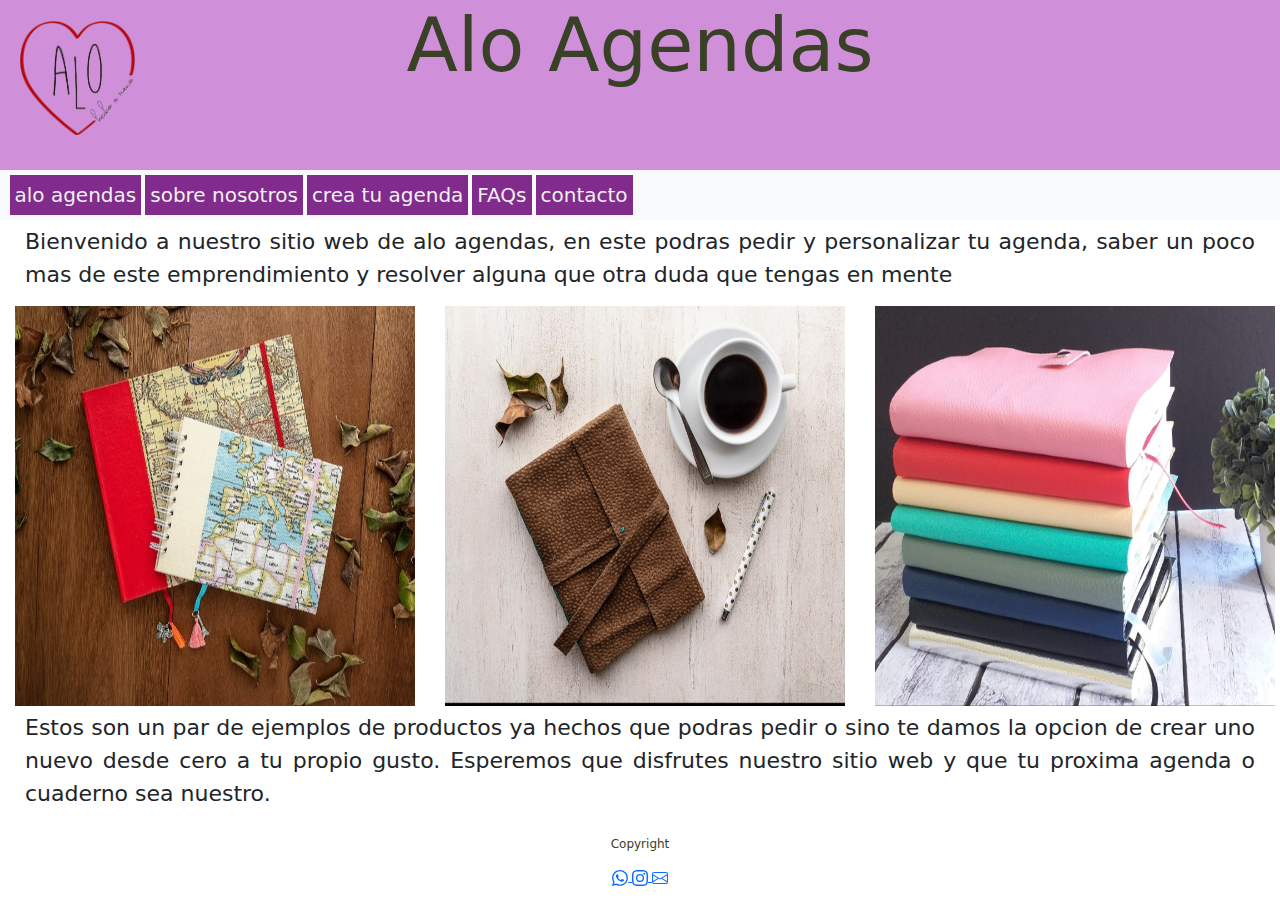
<file: index.html>
<!DOCTYPE html>
<html lang="en">
<head>
    <meta charset="UTF-8">
    <meta name="viewport" content="width=device-width, initial-scale=1.0">
    <link href="https://cdn.jsdelivr.net/npm/bootstrap@5.3.3/dist/css/bootstrap.min.css" rel="stylesheet" integrity="sha384-QWTKZyjpPEjISv5WaRU9OFeRpok6YctnYmDr5pNlyT2bRjXh0JMhjY6hW+ALEwIH" crossorigin="anonymous">
    <link rel="stylesheet" href="./css/style.css">
    <link rel="shortcut icon" href="./assets/favicon-16x16.png">
    <title>Alo Agendas</title>
    <meta name="description" content="Bienvenido a nuestro sitio web de alo agendas, en este podras pedir y personalizar tu agenda, saber un poco mas de este emprendimiento">
    <meta name="keywords" content="Agendas, Personalizacion, Creacion, Cuaderno, Bitacora, Anotador, Emprendimiento">
</head>
<body>
    <header>
        <nav>
            <a href="index.html"><img src="./assets/logo-removebg-preview (1).png" alt="logo de aloagendas"></a>
        </nav>
        <h1>Alo Agendas</h1>
        </nav>
        <nav class="navbar navbar-expand-lg bg-body-tertiary">
            <div class="container-fluid">
                <button class="navbar-toggler" type="button" data-bs-toggle="collapse" data-bs-target="#navbarNavAltMarkup" aria-controls="navbarNavAltMarkup" aria-expanded="false" aria-label="Toggle navigation">
                    <span class="navbar-toggler-icon"></span>
                </button>
                <div class="collapse navbar-collapse" id="navbarNavAltMarkup">
                    <div class="navbar-nav">
                        <a class="nav-link" href="index.html">alo agendas</a>
                        <a class="nav-link" href="./pages/sobre_nosotros.html">sobre nosotros</a>
                        <a class="nav-link" href="./pages/crea_tu_agenda.html">crea tu agenda</a>
                        <a class="nav-link" href="./pages/faqs.html">FAQs</a>
                        <a class="nav-link" href="./pages/contacto.html">contacto</a>
                    </div>
                </div>
            </div>
        </nav>
    </header>
    <main>
        <article>
            <p>Bienvenido a nuestro sitio web de alo agendas, en este podras pedir y personalizar tu agenda, saber un poco mas de este emprendimiento y resolver alguna que otra duda que tengas en mente
            </p>
        </article>
        <div class="imagenes-agenda">
            <img class="imagenes-index" src="./assets/agendas1.jpeg" alt="agenda de mapa">
            <img class="imagenes-index" src="./assets/agendas2.jpeg" alt="agenda marron con cafe">
            <img class="imagenes-index" src="./assets/agendas3.jpeg" alt="ocho agendas de diferentes colores ">
        </div>
        <article>
            <p>Estos son un par de ejemplos de productos ya hechos que podras pedir o sino te damos la opcion de crear uno nuevo desde cero a tu propio gusto. Esperemos que disfrutes nuestro sitio web y que tu proxima agenda o cuaderno sea nuestro.
            </p>
        </article>
    </main>
    <footer>
        <p class="texto-copyright">Copyright</p>
        <nav>
            <a href="https://api.whatsapp.com/message/2FGDRIAV54RUB1?autoload=1&app_absent=0" target="_blank">
                <svg xmlns="http://www.w3.org/2000/svg" width="16" height="16" fill="currentColor" class="bi bi-whatsapp" viewBox="0 0 16 16">
                    <path d="M13.601 2.326A7.85 7.85 0 0 0 7.994 0C3.627 0 .068 3.558.064 7.926c0 1.399.366 2.76 1.057 3.965L0 16l4.204-1.102a7.9 7.9 0 0 0 3.79.965h.004c4.368 0 7.926-3.558 7.93-7.93A7.9 7.9 0 0 0 13.6 2.326zM7.994 14.521a6.6 6.6 0 0 1-3.356-.92l-.24-.144-2.494.654.666-2.433-.156-.251a6.56 6.56 0 0 1-1.007-3.505c0-3.626 2.957-6.584 6.591-6.584a6.56 6.56 0 0 1 4.66 1.931 6.56 6.56 0 0 1 1.928 4.66c-.004 3.639-2.961 6.592-6.592 6.592m3.615-4.934c-.197-.099-1.17-.578-1.353-.646-.182-.065-.315-.099-.445.099-.133.197-.513.646-.627.775-.114.133-.232.148-.43.05-.197-.1-.836-.308-1.592-.985-.59-.525-.985-1.175-1.103-1.372-.114-.198-.011-.304.088-.403.087-.088.197-.232.296-.346.1-.114.133-.198.198-.33.065-.134.034-.248-.015-.347-.05-.099-.445-1.076-.612-1.47-.16-.389-.323-.335-.445-.34-.114-.007-.247-.007-.38-.007a.73.73 0 0 0-.529.247c-.182.198-.691.677-.691 1.654s.71 1.916.81 2.049c.098.133 1.394 2.132 3.383 2.992.47.205.84.326 1.129.418.475.152.904.129 1.246.08.38-.058 1.171-.48 1.338-.943.164-.464.164-.86.114-.943-.049-.084-.182-.133-.38-.232"/>
                </svg>
            </a>
            <a href="https://www.instagram.com/aloagendas/" target="_blank">
                <svg xmlns="http://www.w3.org/2000/svg" width="16" height="16" fill="currentColor" class="bi bi-instagram" viewBox="0 0 16 16">
                    <path d="M8 0C5.829 0 5.556.01 4.703.048 3.85.088 3.269.222 2.76.42a3.9 3.9 0 0 0-1.417.923A3.9 3.9 0 0 0 .42 2.76C.222 3.268.087 3.85.048 4.7.01 5.555 0 5.827 0 8.001c0 2.172.01 2.444.048 3.297.04.852.174 1.433.372 1.942.205.526.478.972.923 1.417.444.445.89.719 1.416.923.51.198 1.09.333 1.942.372C5.555 15.99 5.827 16 8 16s2.444-.01 3.298-.048c.851-.04 1.434-.174 1.943-.372a3.9 3.9 0 0 0 1.416-.923c.445-.445.718-.891.923-1.417.197-.509.332-1.09.372-1.942C15.99 10.445 16 10.173 16 8s-.01-2.445-.048-3.299c-.04-.851-.175-1.433-.372-1.941a3.9 3.9 0 0 0-.923-1.417A3.9 3.9 0 0 0 13.24.42c-.51-.198-1.092-.333-1.943-.372C10.443.01 10.172 0 7.998 0zm-.717 1.442h.718c2.136 0 2.389.007 3.232.046.78.035 1.204.166 1.486.275.373.145.64.319.92.599s.453.546.598.92c.11.281.24.705.275 1.485.039.843.047 1.096.047 3.231s-.008 2.389-.047 3.232c-.035.78-.166 1.203-.275 1.485a2.5 2.5 0 0 1-.599.919c-.28.28-.546.453-.92.598-.28.11-.704.24-1.485.276-.843.038-1.096.047-3.232.047s-2.39-.009-3.233-.047c-.78-.036-1.203-.166-1.485-.276a2.5 2.5 0 0 1-.92-.598 2.5 2.5 0 0 1-.6-.92c-.109-.281-.24-.705-.275-1.485-.038-.843-.046-1.096-.046-3.233s.008-2.388.046-3.231c.036-.78.166-1.204.276-1.486.145-.373.319-.64.599-.92s.546-.453.92-.598c.282-.11.705-.24 1.485-.276.738-.034 1.024-.044 2.515-.045zm4.988 1.328a.96.96 0 1 0 0 1.92.96.96 0 0 0 0-1.92m-4.27 1.122a4.109 4.109 0 1 0 0 8.217 4.109 4.109 0 0 0 0-8.217m0 1.441a2.667 2.667 0 1 1 0 5.334 2.667 2.667 0 0 1 0-5.334"/>
                </svg>
            </a>
            <a href="https://mail.google.com/" target="_blank">
                <svg xmlns="http://www.w3.org/2000/svg" width="16" height="16" fill="currentColor" class="bi bi-envelope" viewBox="0 0 16 16">
                <path d="M0 4a2 2 0 0 1 2-2h12a2 2 0 0 1 2 2v8a2 2 0 0 1-2 2H2a2 2 0 0 1-2-2zm2-1a1 1 0 0 0-1 1v.217l7 4.2 7-4.2V4a1 1 0 0 0-1-1zm13 2.383-4.708 2.825L15 11.105zm-.034 6.876-5.64-3.471L8 9.583l-1.326-.795-5.64 3.47A1 1 0 0 0 2 13h12a1 1 0 0 0 .966-.741M1 11.105l4.708-2.897L1 5.383z"/>
                </svg>
            </a>
        </nav>
    </footer>
    <script src="https://cdn.jsdelivr.net/npm/bootstrap@5.3.3/dist/js/bootstrap.bundle.min.js" integrity="sha384-YvpcrYf0tY3lHB60NNkmXc5s9fDVZLESaAA55NDzOxhy9GkcIdslK1eN7N6jIeHz" crossorigin="anonymous"></script>
</body>
</html>
</file>
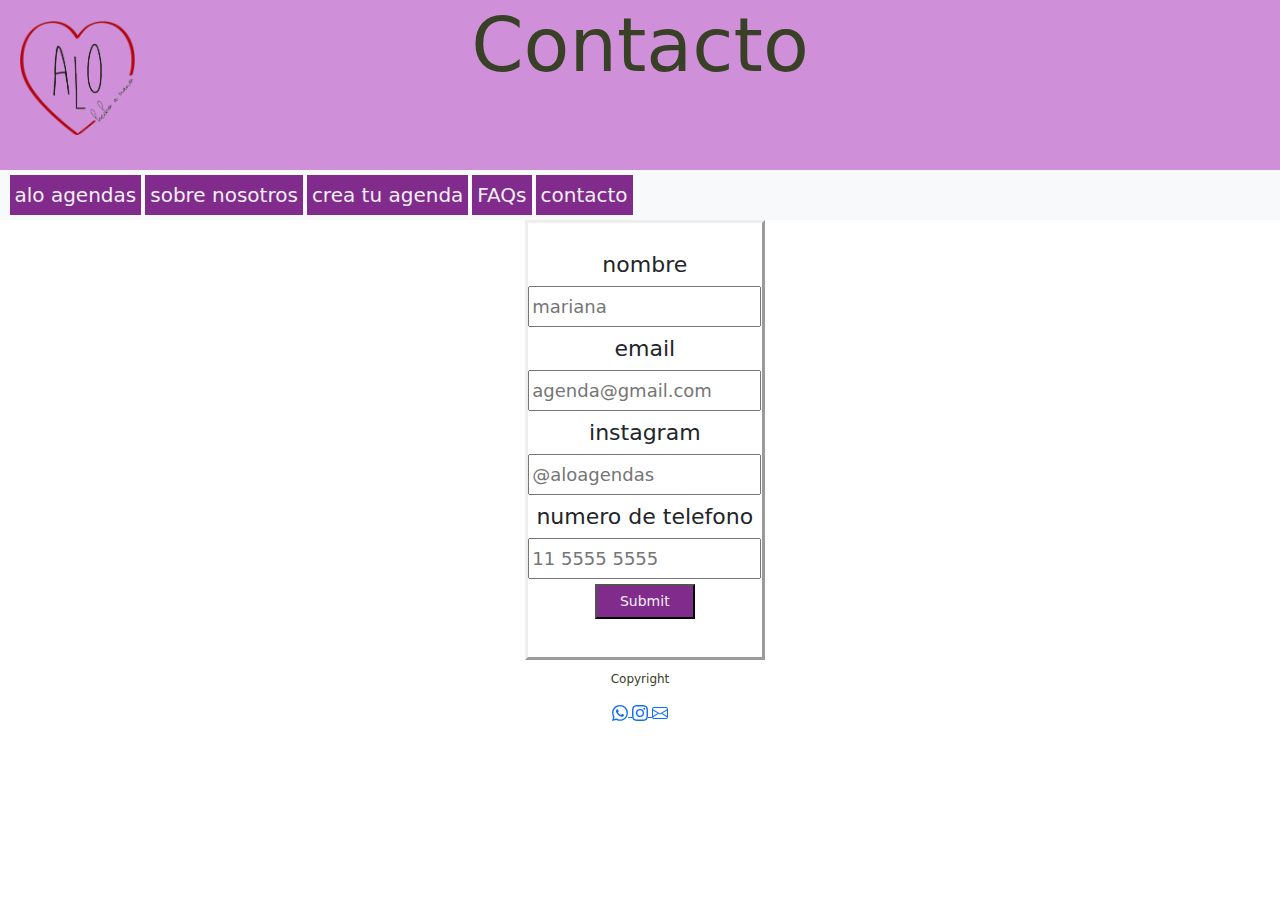
<file: pages/contacto.html>
<!DOCTYPE html>
<html lang="en">
<head>
    <meta charset="UTF-8">
    <meta name="viewport" content="width=device-width, initial-scale=1.0">
    <link href="https://cdn.jsdelivr.net/npm/bootstrap@5.3.3/dist/css/bootstrap.min.css" rel="stylesheet" integrity="sha384-QWTKZyjpPEjISv5WaRU9OFeRpok6YctnYmDr5pNlyT2bRjXh0JMhjY6hW+ALEwIH" crossorigin="anonymous">
    <link rel="stylesheet" href="../css/style.css">
    <link rel="shortcut icon" href="../assets/favicon-16x16.png">
    <title>contacto</title>
</head>
<body>
    <header>
        <nav>
            <a href="../index.html"><img src="../assets/logo-removebg-preview (1).png" alt="logo de aloagendas"></a>
        </nav>
        <h1>Contacto</h1>
        <!-- <nav>
            <a href="../index.html"><img src="../assets/logo.jpeg" alt="logo de aloagendas"></a>
            <div>
                <ul>
                    <li class="botonvioleta"><a href="sobre_nosotros.html">sobre nosotros</a></li>
                    <li class="botonvioleta"><a href="crea_tu_agenda.html">crea tu agenda</a></li>
                    <li class="botonvioleta"><a href="faqs.html">FAQs</a></li>
                    <li class="botonvioleta"><a href="contacto.html">contacto</a></li>
                </ul>
            </div>
        </nav> -->  
        <nav class="navbar navbar-expand-lg bg-body-tertiary">
            <div class="container-fluid">
                <button class="navbar-toggler" type="button" data-bs-toggle="collapse" data-bs-target="#navbarNavAltMarkup" aria-controls="navbarNavAltMarkup" aria-expanded="false" aria-label="Toggle navigation">
                    <span class="navbar-toggler-icon"></span>
                </button>
                <div class="collapse navbar-collapse" id="navbarNavAltMarkup">
                    <div class="navbar-nav">
                        <a class="nav-link" href="../index.html">alo agendas</a>
                        <a class="nav-link" href="sobre_nosotros.html">sobre nosotros</a>
                        <a class="nav-link" href="crea_tu_agenda.html">crea tu agenda</a>
                        <a class="nav-link" href="faqs.html">FAQs</a>
                        <a class="nav-link" href="contacto.html">contacto</a>
                    </div>
                </div>
            </div>
        </nav>
    </header>
    <main>
        <div>
            <form id="contactoform">
                <label for="nombre">nombre</label>
                <input type="text" name="name" id="nombre" placeholder="mariana">
                <label for="correo">email</label>
                <input type="email" name="email" id="correo" placeholder="agenda@gmail.com">
                <label for="instagram">instagram</label>
                <input type="text" name="ig" id="instagram" placeholder="@aloagendas">
                <label for="celular">numero de telefono</label>
                <input type="tel" name="tel" id="celular" placeholder="11 5555 5555">
                <input type="submit" class="submitbutton">
            </form>
        </div>
    </main>
    <footer>
        <p class="texto-copyright">Copyright</p>
        <nav>
            <!-- logos de las redes sociales linkeados -->
            <a href="https://api.whatsapp.com/message/2FGDRIAV54RUB1?autoload=1&app_absent=0" target="_blank">
                <svg xmlns="http://www.w3.org/2000/svg" width="16" height="16" fill="currentColor" class="bi bi-whatsapp" viewBox="0 0 16 16">
                    <path d="M13.601 2.326A7.85 7.85 0 0 0 7.994 0C3.627 0 .068 3.558.064 7.926c0 1.399.366 2.76 1.057 3.965L0 16l4.204-1.102a7.9 7.9 0 0 0 3.79.965h.004c4.368 0 7.926-3.558 7.93-7.93A7.9 7.9 0 0 0 13.6 2.326zM7.994 14.521a6.6 6.6 0 0 1-3.356-.92l-.24-.144-2.494.654.666-2.433-.156-.251a6.56 6.56 0 0 1-1.007-3.505c0-3.626 2.957-6.584 6.591-6.584a6.56 6.56 0 0 1 4.66 1.931 6.56 6.56 0 0 1 1.928 4.66c-.004 3.639-2.961 6.592-6.592 6.592m3.615-4.934c-.197-.099-1.17-.578-1.353-.646-.182-.065-.315-.099-.445.099-.133.197-.513.646-.627.775-.114.133-.232.148-.43.05-.197-.1-.836-.308-1.592-.985-.59-.525-.985-1.175-1.103-1.372-.114-.198-.011-.304.088-.403.087-.088.197-.232.296-.346.1-.114.133-.198.198-.33.065-.134.034-.248-.015-.347-.05-.099-.445-1.076-.612-1.47-.16-.389-.323-.335-.445-.34-.114-.007-.247-.007-.38-.007a.73.73 0 0 0-.529.247c-.182.198-.691.677-.691 1.654s.71 1.916.81 2.049c.098.133 1.394 2.132 3.383 2.992.47.205.84.326 1.129.418.475.152.904.129 1.246.08.38-.058 1.171-.48 1.338-.943.164-.464.164-.86.114-.943-.049-.084-.182-.133-.38-.232"/>
                </svg>
            </a>
            <a href="https://www.instagram.com/aloagendas/" target="_blank">
                <svg xmlns="http://www.w3.org/2000/svg" width="16" height="16" fill="currentColor" class="bi bi-instagram" viewBox="0 0 16 16">
                    <path d="M8 0C5.829 0 5.556.01 4.703.048 3.85.088 3.269.222 2.76.42a3.9 3.9 0 0 0-1.417.923A3.9 3.9 0 0 0 .42 2.76C.222 3.268.087 3.85.048 4.7.01 5.555 0 5.827 0 8.001c0 2.172.01 2.444.048 3.297.04.852.174 1.433.372 1.942.205.526.478.972.923 1.417.444.445.89.719 1.416.923.51.198 1.09.333 1.942.372C5.555 15.99 5.827 16 8 16s2.444-.01 3.298-.048c.851-.04 1.434-.174 1.943-.372a3.9 3.9 0 0 0 1.416-.923c.445-.445.718-.891.923-1.417.197-.509.332-1.09.372-1.942C15.99 10.445 16 10.173 16 8s-.01-2.445-.048-3.299c-.04-.851-.175-1.433-.372-1.941a3.9 3.9 0 0 0-.923-1.417A3.9 3.9 0 0 0 13.24.42c-.51-.198-1.092-.333-1.943-.372C10.443.01 10.172 0 7.998 0zm-.717 1.442h.718c2.136 0 2.389.007 3.232.046.78.035 1.204.166 1.486.275.373.145.64.319.92.599s.453.546.598.92c.11.281.24.705.275 1.485.039.843.047 1.096.047 3.231s-.008 2.389-.047 3.232c-.035.78-.166 1.203-.275 1.485a2.5 2.5 0 0 1-.599.919c-.28.28-.546.453-.92.598-.28.11-.704.24-1.485.276-.843.038-1.096.047-3.232.047s-2.39-.009-3.233-.047c-.78-.036-1.203-.166-1.485-.276a2.5 2.5 0 0 1-.92-.598 2.5 2.5 0 0 1-.6-.92c-.109-.281-.24-.705-.275-1.485-.038-.843-.046-1.096-.046-3.233s.008-2.388.046-3.231c.036-.78.166-1.204.276-1.486.145-.373.319-.64.599-.92s.546-.453.92-.598c.282-.11.705-.24 1.485-.276.738-.034 1.024-.044 2.515-.045zm4.988 1.328a.96.96 0 1 0 0 1.92.96.96 0 0 0 0-1.92m-4.27 1.122a4.109 4.109 0 1 0 0 8.217 4.109 4.109 0 0 0 0-8.217m0 1.441a2.667 2.667 0 1 1 0 5.334 2.667 2.667 0 0 1 0-5.334"/>
                </svg>
            </a>
            <a href="https://mail.google.com/" target="_blank">
                <svg xmlns="http://www.w3.org/2000/svg" width="16" height="16" fill="currentColor" class="bi bi-envelope" viewBox="0 0 16 16">
                <path d="M0 4a2 2 0 0 1 2-2h12a2 2 0 0 1 2 2v8a2 2 0 0 1-2 2H2a2 2 0 0 1-2-2zm2-1a1 1 0 0 0-1 1v.217l7 4.2 7-4.2V4a1 1 0 0 0-1-1zm13 2.383-4.708 2.825L15 11.105zm-.034 6.876-5.64-3.471L8 9.583l-1.326-.795-5.64 3.47A1 1 0 0 0 2 13h12a1 1 0 0 0 .966-.741M1 11.105l4.708-2.897L1 5.383z"/>
                </svg>
            </a>
        </nav>
    </footer>
    <script src="https://cdn.jsdelivr.net/npm/bootstrap@5.3.3/dist/js/bootstrap.bundle.min.js" integrity="sha384-YvpcrYf0tY3lHB60NNkmXc5s9fDVZLESaAA55NDzOxhy9GkcIdslK1eN7N6jIeHz" crossorigin="anonymous"></script>
</body>
</html>
</file>
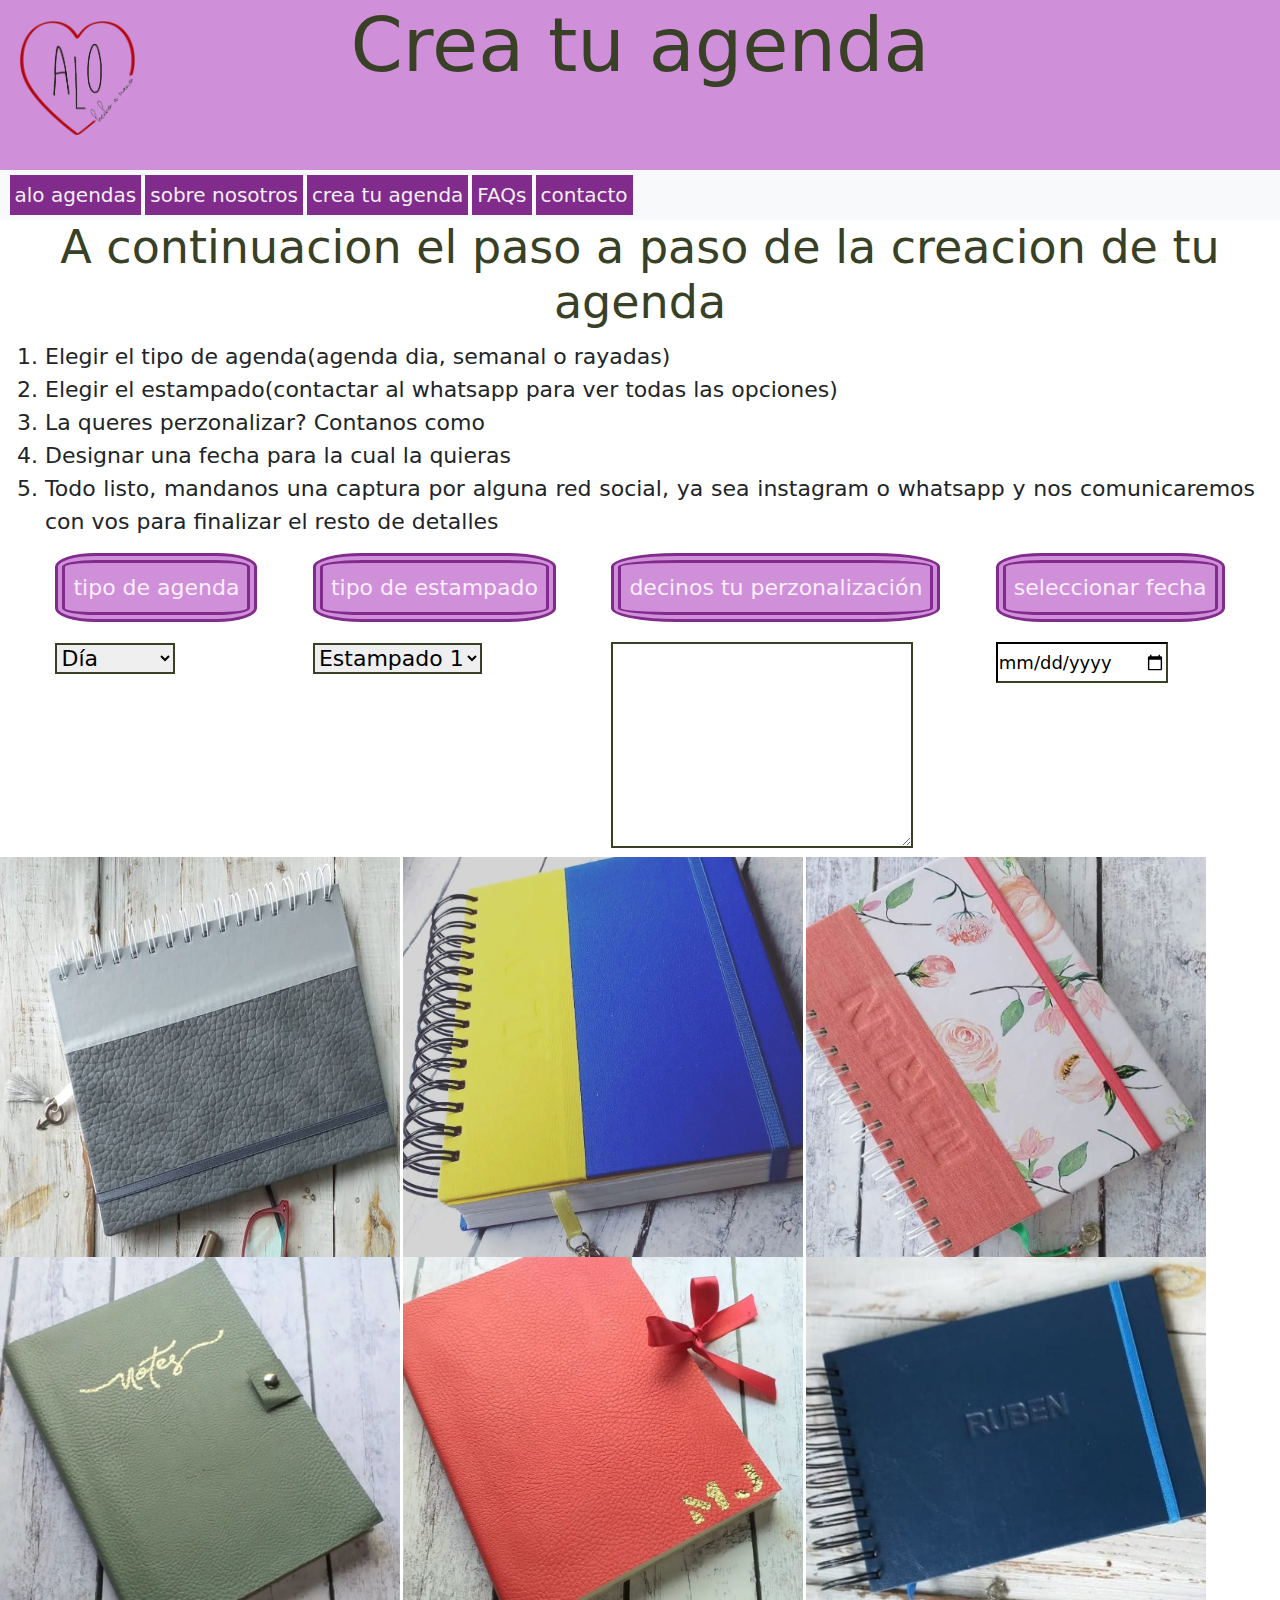
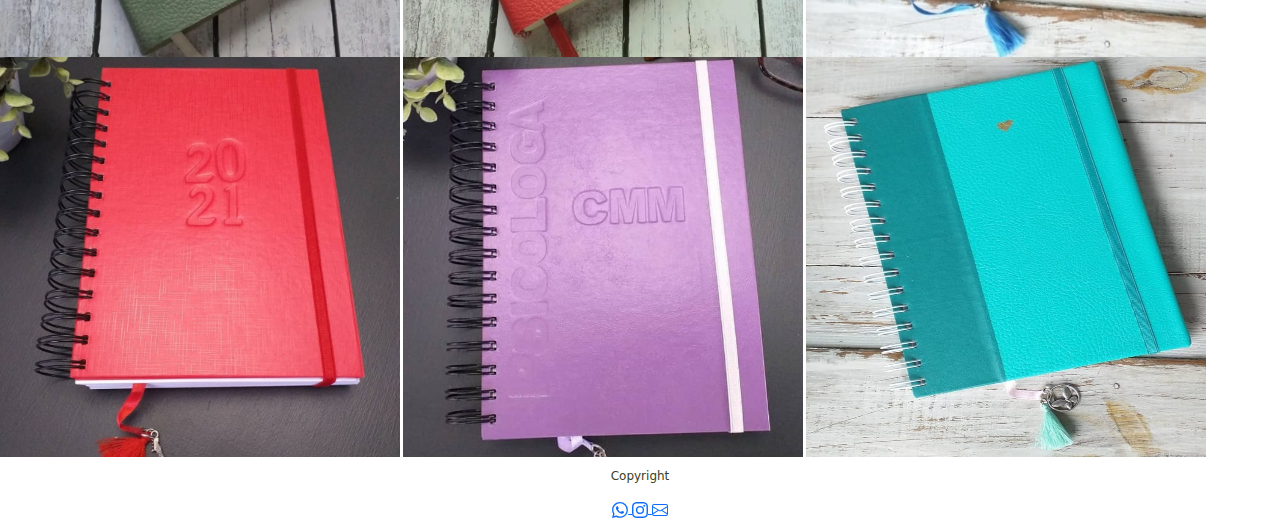
<file: pages/crea_tu_agenda.html>
<!DOCTYPE html>
<html lang="en">
<head>
    <meta charset="UTF-8">
    <meta name="viewport" content="width=device-width, initial-scale=1.0">
    <link href="https://cdn.jsdelivr.net/npm/bootstrap@5.3.3/dist/css/bootstrap.min.css" rel="stylesheet" integrity="sha384-QWTKZyjpPEjISv5WaRU9OFeRpok6YctnYmDr5pNlyT2bRjXh0JMhjY6hW+ALEwIH" crossorigin="anonymous">
    <link rel="stylesheet" href="../css/style.css">
    <link rel="shortcut icon" href="../assets/favicon-16x16.png">
    <title>crea tu agenda</title>
    <meta name="description" content="En esta pagina vas a poder crear y diseñar tu agenda">
    <meta name="keywords" content="Agenda, Cuaderno, Bitacora, Estampado, Personalizacion, Diseño, Colores">
</head>
<body>
    <header>
        <nav>
            <a href="../index.html"><img src="../assets/logo-removebg-preview (1).png" alt="logo de aloagendas"></a>
        </nav>
        <h1>Crea tu agenda</h1>
        <nav class="navbar navbar-expand-lg bg-body-tertiary">
            <div class="container-fluid">
                <button class="navbar-toggler" type="button" data-bs-toggle="collapse" data-bs-target="#navbarNavAltMarkup" aria-controls="navbarNavAltMarkup" aria-expanded="false" aria-label="Toggle navigation">
                    <span class="navbar-toggler-icon"></span>
                </button>
                <div class="collapse navbar-collapse" id="navbarNavAltMarkup">
                    <div class="navbar-nav">
                        <a class="nav-link" href="../index.html">alo agendas</a>
                        <a class="nav-link" href="sobre_nosotros.html">sobre nosotros</a>
                        <a class="nav-link" href="crea_tu_agenda.html">crea tu agenda</a>
                        <a class="nav-link" href="faqs.html">FAQs</a>
                        <a class="nav-link" href="contacto.html">contacto</a>
                    </div>
                </div>
            </div>
        </nav>
    </header>
    <main>
        <h2>A continuacion el paso a paso de la creacion de tu agenda</h2>
        <div>
            <ol>
                <li>Elegir el tipo de agenda(agenda dia, semanal o rayadas)</li>
                <li>Elegir el estampado(contactar al whatsapp para ver todas las opciones)</li>
                <li>La queres perzonalizar? Contanos como</li>
                <li>Designar una fecha para la cual la quieras</li>
                <li>Todo listo, mandanos una captura por alguna red social, ya sea instagram o whatsapp y nos comunicaremos con vos para finalizar el resto de detalles</li>
            </ol>
        </div>
        <div class="flexcta">
            <form action="" class="ctaform">
                <label class="label" for="tipo de agenda" >tipo de agenda</label>
                <select class="abajolabel" name="type of agenda" id="tipo de agenda" >
                    <option value="día">Día</option>
                    <option value="semanal">Semanal</option>
                    <option value="rayada">Rayada</option>
                </select>
            </form>
            <form class="ctaform">
                <label class="label" for="estampado" >tipo de estampado</label>
                <select class="abajolabel" name="type of estampado" id="estampado" >
                    <option value="estampado 1">Estampado 1</option>
                    <option value="estampado 2">Estampado 2</option>
                    <option value="estampado 3">Estampado 3</option>
                    <option value="estampado 4">Estampado 4</option>
                </select>
            </form>
            <form class="ctaform">
                <label class="label" for="personalizacion" >decinos tu perzonalización</label>
                <textarea class="abajolabel" name="personalization id="personalizacion" cols="25" rows="6" ></textarea>
            </form>
            <form class="ctaform">
                <label class="label" for="fecha" >seleccionar fecha</label>
                <input class="abajolabel" type="date" name="date" id="fecha">
            </form>
        </div>
        <div class="carrusel-grid">
            <img class="img-carrusel" src="../assets/estampado1.jpeg" alt="agenda estampado gris">
            <img class="img-carrusel" src="../assets/estampado2.jpeg" alt="agenda estampado amarillo y azul">
            <img class="img-carrusel" src="../assets/estampado4.jpeg" alt="agenda estampado rosa y flores">
            <img class="img-carrusel" src="../assets/estampado5.jpeg" alt="agenda estampado verde y texto en dorado">
            <img class="img-carrusel" src="../assets/estampado6.jpeg" alt="agenda estampado rojo conn detalle en dorado">
            <img class="img-carrusel" src="../assets/estampado7.jpeg" alt="agenda estampado azul oscuro con texro a presion">
            <img class="img-carrusel" src="../assets/estampado8.jpeg" alt="agenda estampado roja con texto a presion">
            <img class="img-carrusel" src="../assets/estampado9.jpeg" alt="agenda estampado violeta con texto a presion">
            <img class="img-carrusel" src="../assets/estampado10.jpeg" alt="agenda estampado turquesa con celeste">
        </div>
    </main>
    <footer>
        <p class="texto-copyright">Copyright</p>
        <nav>
            <a href="https://api.whatsapp.com/message/2FGDRIAV54RUB1?autoload=1&app_absent=0" target="_blank">
                <svg xmlns="http://www.w3.org/2000/svg" width="16" height="16" fill="currentColor" class="bi bi-whatsapp" viewBox="0 0 16 16">
                    <path d="M13.601 2.326A7.85 7.85 0 0 0 7.994 0C3.627 0 .068 3.558.064 7.926c0 1.399.366 2.76 1.057 3.965L0 16l4.204-1.102a7.9 7.9 0 0 0 3.79.965h.004c4.368 0 7.926-3.558 7.93-7.93A7.9 7.9 0 0 0 13.6 2.326zM7.994 14.521a6.6 6.6 0 0 1-3.356-.92l-.24-.144-2.494.654.666-2.433-.156-.251a6.56 6.56 0 0 1-1.007-3.505c0-3.626 2.957-6.584 6.591-6.584a6.56 6.56 0 0 1 4.66 1.931 6.56 6.56 0 0 1 1.928 4.66c-.004 3.639-2.961 6.592-6.592 6.592m3.615-4.934c-.197-.099-1.17-.578-1.353-.646-.182-.065-.315-.099-.445.099-.133.197-.513.646-.627.775-.114.133-.232.148-.43.05-.197-.1-.836-.308-1.592-.985-.59-.525-.985-1.175-1.103-1.372-.114-.198-.011-.304.088-.403.087-.088.197-.232.296-.346.1-.114.133-.198.198-.33.065-.134.034-.248-.015-.347-.05-.099-.445-1.076-.612-1.47-.16-.389-.323-.335-.445-.34-.114-.007-.247-.007-.38-.007a.73.73 0 0 0-.529.247c-.182.198-.691.677-.691 1.654s.71 1.916.81 2.049c.098.133 1.394 2.132 3.383 2.992.47.205.84.326 1.129.418.475.152.904.129 1.246.08.38-.058 1.171-.48 1.338-.943.164-.464.164-.86.114-.943-.049-.084-.182-.133-.38-.232"/>
                </svg>
            </a>
            <a href="https://www.instagram.com/aloagendas/" target="_blank">
                <svg xmlns="http://www.w3.org/2000/svg" width="16" height="16" fill="currentColor" class="bi bi-instagram" viewBox="0 0 16 16">
                    <path d="M8 0C5.829 0 5.556.01 4.703.048 3.85.088 3.269.222 2.76.42a3.9 3.9 0 0 0-1.417.923A3.9 3.9 0 0 0 .42 2.76C.222 3.268.087 3.85.048 4.7.01 5.555 0 5.827 0 8.001c0 2.172.01 2.444.048 3.297.04.852.174 1.433.372 1.942.205.526.478.972.923 1.417.444.445.89.719 1.416.923.51.198 1.09.333 1.942.372C5.555 15.99 5.827 16 8 16s2.444-.01 3.298-.048c.851-.04 1.434-.174 1.943-.372a3.9 3.9 0 0 0 1.416-.923c.445-.445.718-.891.923-1.417.197-.509.332-1.09.372-1.942C15.99 10.445 16 10.173 16 8s-.01-2.445-.048-3.299c-.04-.851-.175-1.433-.372-1.941a3.9 3.9 0 0 0-.923-1.417A3.9 3.9 0 0 0 13.24.42c-.51-.198-1.092-.333-1.943-.372C10.443.01 10.172 0 7.998 0zm-.717 1.442h.718c2.136 0 2.389.007 3.232.046.78.035 1.204.166 1.486.275.373.145.64.319.92.599s.453.546.598.92c.11.281.24.705.275 1.485.039.843.047 1.096.047 3.231s-.008 2.389-.047 3.232c-.035.78-.166 1.203-.275 1.485a2.5 2.5 0 0 1-.599.919c-.28.28-.546.453-.92.598-.28.11-.704.24-1.485.276-.843.038-1.096.047-3.232.047s-2.39-.009-3.233-.047c-.78-.036-1.203-.166-1.485-.276a2.5 2.5 0 0 1-.92-.598 2.5 2.5 0 0 1-.6-.92c-.109-.281-.24-.705-.275-1.485-.038-.843-.046-1.096-.046-3.233s.008-2.388.046-3.231c.036-.78.166-1.204.276-1.486.145-.373.319-.64.599-.92s.546-.453.92-.598c.282-.11.705-.24 1.485-.276.738-.034 1.024-.044 2.515-.045zm4.988 1.328a.96.96 0 1 0 0 1.92.96.96 0 0 0 0-1.92m-4.27 1.122a4.109 4.109 0 1 0 0 8.217 4.109 4.109 0 0 0 0-8.217m0 1.441a2.667 2.667 0 1 1 0 5.334 2.667 2.667 0 0 1 0-5.334"/>
                </svg>
            </a>
            <a href="https://mail.google.com/" target="_blank">
                <svg xmlns="http://www.w3.org/2000/svg" width="16" height="16" fill="currentColor" class="bi bi-envelope" viewBox="0 0 16 16">
                <path d="M0 4a2 2 0 0 1 2-2h12a2 2 0 0 1 2 2v8a2 2 0 0 1-2 2H2a2 2 0 0 1-2-2zm2-1a1 1 0 0 0-1 1v.217l7 4.2 7-4.2V4a1 1 0 0 0-1-1zm13 2.383-4.708 2.825L15 11.105zm-.034 6.876-5.64-3.471L8 9.583l-1.326-.795-5.64 3.47A1 1 0 0 0 2 13h12a1 1 0 0 0 .966-.741M1 11.105l4.708-2.897L1 5.383z"/>
                </svg>
            </a>
        </nav>
    </footer>
    <script src="https://cdn.jsdelivr.net/npm/bootstrap@5.3.3/dist/js/bootstrap.bundle.min.js" integrity="sha384-YvpcrYf0tY3lHB60NNkmXc5s9fDVZLESaAA55NDzOxhy9GkcIdslK1eN7N6jIeHz" crossorigin="anonymous"></script>
</body>
</html>
</file>
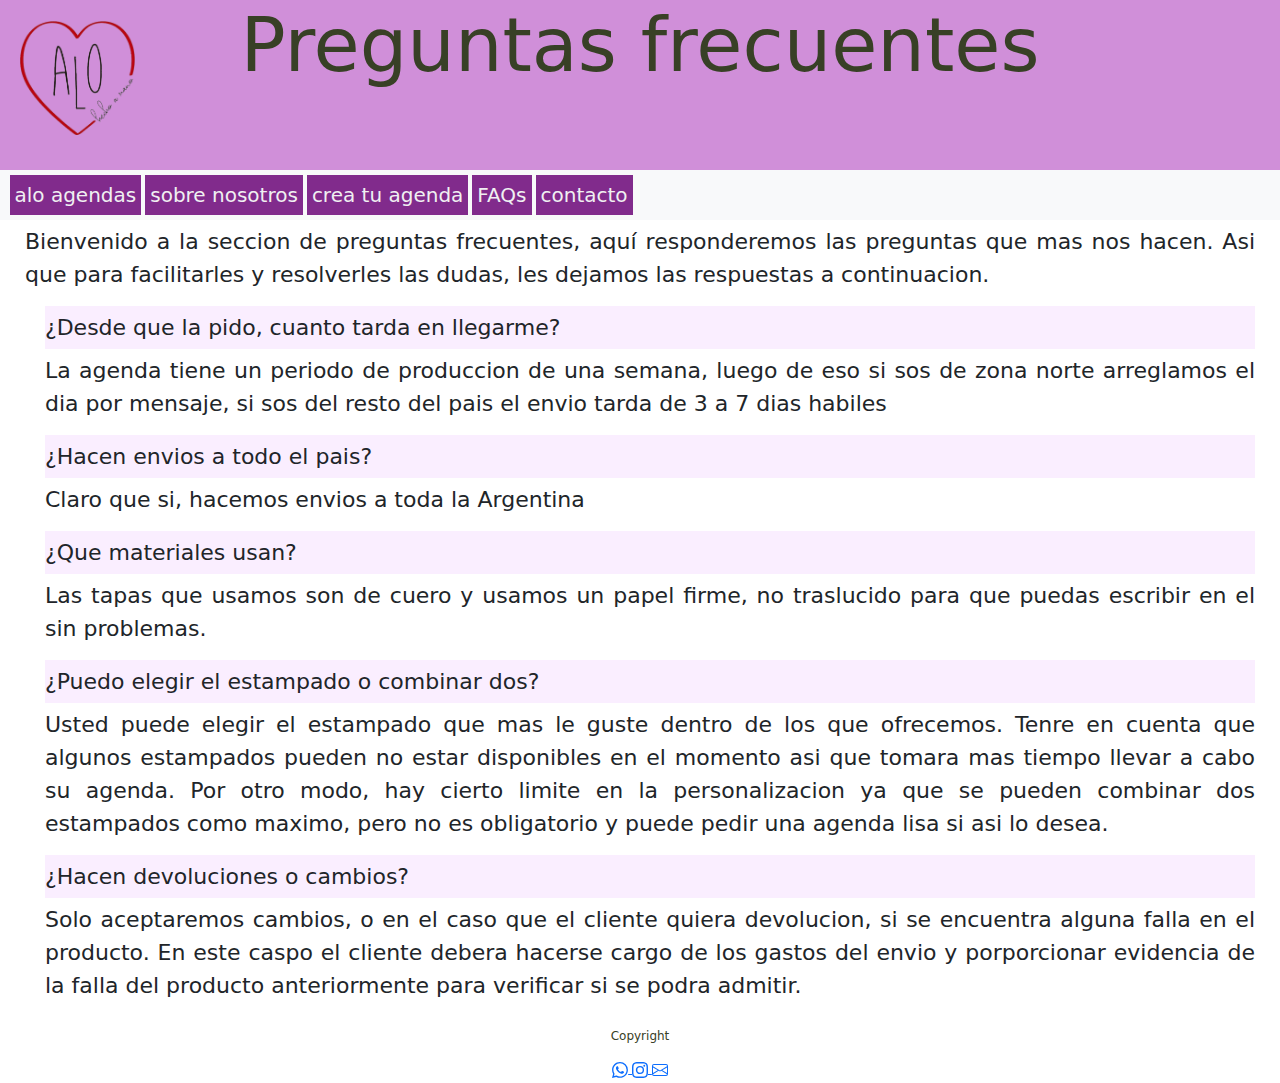
<file: pages/faqs.html>
<!DOCTYPE html>
<html lang="en">
<head>
    <meta charset="UTF-8">
    <meta name="viewport" content="width=device-width, initial-scale=1.0">
    <link href="https://cdn.jsdelivr.net/npm/bootstrap@5.3.3/dist/css/bootstrap.min.css" rel="stylesheet" integrity="sha384-QWTKZyjpPEjISv5WaRU9OFeRpok6YctnYmDr5pNlyT2bRjXh0JMhjY6hW+ALEwIH" crossorigin="anonymous">
    <link rel="stylesheet" href="../css/style.css">
    <link rel="shortcut icon" href="../assets/favicon-16x16.png">
    <title>Preguntas Frecuentes</title>
</head>
<body>
    <header>
        <nav>
            <a href="../index.html"><img src="../assets/logo-removebg-preview (1).png" alt="logo de aloagendas"></a>
        </nav>
        <h1>Preguntas frecuentes</h1>
        <!-- <nav>
            <a href="../index.html"><img src="../assets/logo.jpeg" alt="logo de aloagendas"></a>
            <div>
                <ul>
                    <li class="botonvioleta"><a href="sobre_nosotros.html">sobre nosotros</a></li>
                    <li class="botonvioleta"><a href="crea_tu_agenda.html">crea tu agenda</a></li>
                    <li class="botonvioleta"><a href="faqs.html">FAQs</a></li>
                    <li class="botonvioleta"><a href="contacto.html">contacto</a></li>
                </ul>
            </div>
        </nav> -->  
        <nav class="navbar navbar-expand-lg bg-body-tertiary">
            <div class="container-fluid">
                <button class="navbar-toggler" type="button" data-bs-toggle="collapse" data-bs-target="#navbarNavAltMarkup" aria-controls="navbarNavAltMarkup" aria-expanded="false" aria-label="Toggle navigation">
                    <span class="navbar-toggler-icon"></span>
                </button>
                <div class="collapse navbar-collapse" id="navbarNavAltMarkup">
                    <div class="navbar-nav">
                        <a class="nav-link" href="../index.html">alo agendas</a>
                        <a class="nav-link" href="sobre_nosotros.html">sobre nosotros</a>
                        <a class="nav-link" href="crea_tu_agenda.html">crea tu agenda</a>
                        <a class="nav-link" href="faqs.html">FAQs</a>
                        <a class="nav-link" href="contacto.html">contacto</a>
                    </div>
                </div>
            </div>
        </nav>
    </header>
    <main>
        <article>
            <p>Bienvenido a la seccion de preguntas frecuentes, aquí responderemos las preguntas que mas nos hacen. Asi que para facilitarles y resolverles las dudas, les dejamos las respuestas a continuacion.
            </p>
        </article>
        <div>
            <ul>
                <li>¿Desde que la pido, cuanto tarda en llegarme?</li>
                <p>La agenda tiene un periodo de produccion de una semana, luego de eso si sos de zona norte arreglamos el dia por mensaje, si sos del resto del pais el envio tarda de 3 a 7 dias habiles</p>
                <li>¿Hacen envios a todo el pais?</li>
                <p>Claro que si, hacemos envios a toda la Argentina</p>
                <li>¿Que materiales usan?</li>
                <p>Las tapas que usamos son de cuero y usamos un papel firme, no traslucido para que puedas escribir en el sin problemas.</p>
                <li>¿Puedo elegir el estampado o combinar dos?</li>
                <p>Usted puede elegir el estampado que mas le guste dentro de los que ofrecemos. Tenre en cuenta que algunos estampados pueden no estar disponibles en el momento asi que tomara mas tiempo llevar a cabo su agenda. Por otro modo, hay cierto limite en la personalizacion ya que se pueden combinar dos estampados como maximo, pero no es obligatorio y puede pedir una agenda lisa si asi lo desea.</p>
                <li>¿Hacen devoluciones o cambios?</li>
                <p>Solo aceptaremos cambios, o en el caso que el cliente quiera devolucion, si se encuentra alguna falla en el producto. En este caspo el cliente debera hacerse cargo de los gastos del envio y porporcionar evidencia de la falla del producto anteriormente para verificar si se podra admitir.</p>
            </ul>
        </div>
    </main>
    <footer>
        <p class="texto-copyright">Copyright</p>
        <nav>
            <!-- logos de las redes sociales linkeados -->
            <a href="https://api.whatsapp.com/message/2FGDRIAV54RUB1?autoload=1&app_absent=0" target="_blank">
                <svg xmlns="http://www.w3.org/2000/svg" width="16" height="16" fill="currentColor" class="bi bi-whatsapp" viewBox="0 0 16 16">
                    <path d="M13.601 2.326A7.85 7.85 0 0 0 7.994 0C3.627 0 .068 3.558.064 7.926c0 1.399.366 2.76 1.057 3.965L0 16l4.204-1.102a7.9 7.9 0 0 0 3.79.965h.004c4.368 0 7.926-3.558 7.93-7.93A7.9 7.9 0 0 0 13.6 2.326zM7.994 14.521a6.6 6.6 0 0 1-3.356-.92l-.24-.144-2.494.654.666-2.433-.156-.251a6.56 6.56 0 0 1-1.007-3.505c0-3.626 2.957-6.584 6.591-6.584a6.56 6.56 0 0 1 4.66 1.931 6.56 6.56 0 0 1 1.928 4.66c-.004 3.639-2.961 6.592-6.592 6.592m3.615-4.934c-.197-.099-1.17-.578-1.353-.646-.182-.065-.315-.099-.445.099-.133.197-.513.646-.627.775-.114.133-.232.148-.43.05-.197-.1-.836-.308-1.592-.985-.59-.525-.985-1.175-1.103-1.372-.114-.198-.011-.304.088-.403.087-.088.197-.232.296-.346.1-.114.133-.198.198-.33.065-.134.034-.248-.015-.347-.05-.099-.445-1.076-.612-1.47-.16-.389-.323-.335-.445-.34-.114-.007-.247-.007-.38-.007a.73.73 0 0 0-.529.247c-.182.198-.691.677-.691 1.654s.71 1.916.81 2.049c.098.133 1.394 2.132 3.383 2.992.47.205.84.326 1.129.418.475.152.904.129 1.246.08.38-.058 1.171-.48 1.338-.943.164-.464.164-.86.114-.943-.049-.084-.182-.133-.38-.232"/>
                </svg>
            </a>
            <a href="https://www.instagram.com/aloagendas/" target="_blank">
                <svg xmlns="http://www.w3.org/2000/svg" width="16" height="16" fill="currentColor" class="bi bi-instagram" viewBox="0 0 16 16">
                    <path d="M8 0C5.829 0 5.556.01 4.703.048 3.85.088 3.269.222 2.76.42a3.9 3.9 0 0 0-1.417.923A3.9 3.9 0 0 0 .42 2.76C.222 3.268.087 3.85.048 4.7.01 5.555 0 5.827 0 8.001c0 2.172.01 2.444.048 3.297.04.852.174 1.433.372 1.942.205.526.478.972.923 1.417.444.445.89.719 1.416.923.51.198 1.09.333 1.942.372C5.555 15.99 5.827 16 8 16s2.444-.01 3.298-.048c.851-.04 1.434-.174 1.943-.372a3.9 3.9 0 0 0 1.416-.923c.445-.445.718-.891.923-1.417.197-.509.332-1.09.372-1.942C15.99 10.445 16 10.173 16 8s-.01-2.445-.048-3.299c-.04-.851-.175-1.433-.372-1.941a3.9 3.9 0 0 0-.923-1.417A3.9 3.9 0 0 0 13.24.42c-.51-.198-1.092-.333-1.943-.372C10.443.01 10.172 0 7.998 0zm-.717 1.442h.718c2.136 0 2.389.007 3.232.046.78.035 1.204.166 1.486.275.373.145.64.319.92.599s.453.546.598.92c.11.281.24.705.275 1.485.039.843.047 1.096.047 3.231s-.008 2.389-.047 3.232c-.035.78-.166 1.203-.275 1.485a2.5 2.5 0 0 1-.599.919c-.28.28-.546.453-.92.598-.28.11-.704.24-1.485.276-.843.038-1.096.047-3.232.047s-2.39-.009-3.233-.047c-.78-.036-1.203-.166-1.485-.276a2.5 2.5 0 0 1-.92-.598 2.5 2.5 0 0 1-.6-.92c-.109-.281-.24-.705-.275-1.485-.038-.843-.046-1.096-.046-3.233s.008-2.388.046-3.231c.036-.78.166-1.204.276-1.486.145-.373.319-.64.599-.92s.546-.453.92-.598c.282-.11.705-.24 1.485-.276.738-.034 1.024-.044 2.515-.045zm4.988 1.328a.96.96 0 1 0 0 1.92.96.96 0 0 0 0-1.92m-4.27 1.122a4.109 4.109 0 1 0 0 8.217 4.109 4.109 0 0 0 0-8.217m0 1.441a2.667 2.667 0 1 1 0 5.334 2.667 2.667 0 0 1 0-5.334"/>
                </svg>
            </a>
            <a href="https://mail.google.com/" target="_blank">
                <svg xmlns="http://www.w3.org/2000/svg" width="16" height="16" fill="currentColor" class="bi bi-envelope" viewBox="0 0 16 16">
                <path d="M0 4a2 2 0 0 1 2-2h12a2 2 0 0 1 2 2v8a2 2 0 0 1-2 2H2a2 2 0 0 1-2-2zm2-1a1 1 0 0 0-1 1v.217l7 4.2 7-4.2V4a1 1 0 0 0-1-1zm13 2.383-4.708 2.825L15 11.105zm-.034 6.876-5.64-3.471L8 9.583l-1.326-.795-5.64 3.47A1 1 0 0 0 2 13h12a1 1 0 0 0 .966-.741M1 11.105l4.708-2.897L1 5.383z"/>
                </svg>
            </a>
        </nav>
    </footer>
    <script src="https://cdn.jsdelivr.net/npm/bootstrap@5.3.3/dist/js/bootstrap.bundle.min.js" integrity="sha384-YvpcrYf0tY3lHB60NNkmXc5s9fDVZLESaAA55NDzOxhy9GkcIdslK1eN7N6jIeHz" crossorigin="anonymous"></script>
</body>
</html>
</file>
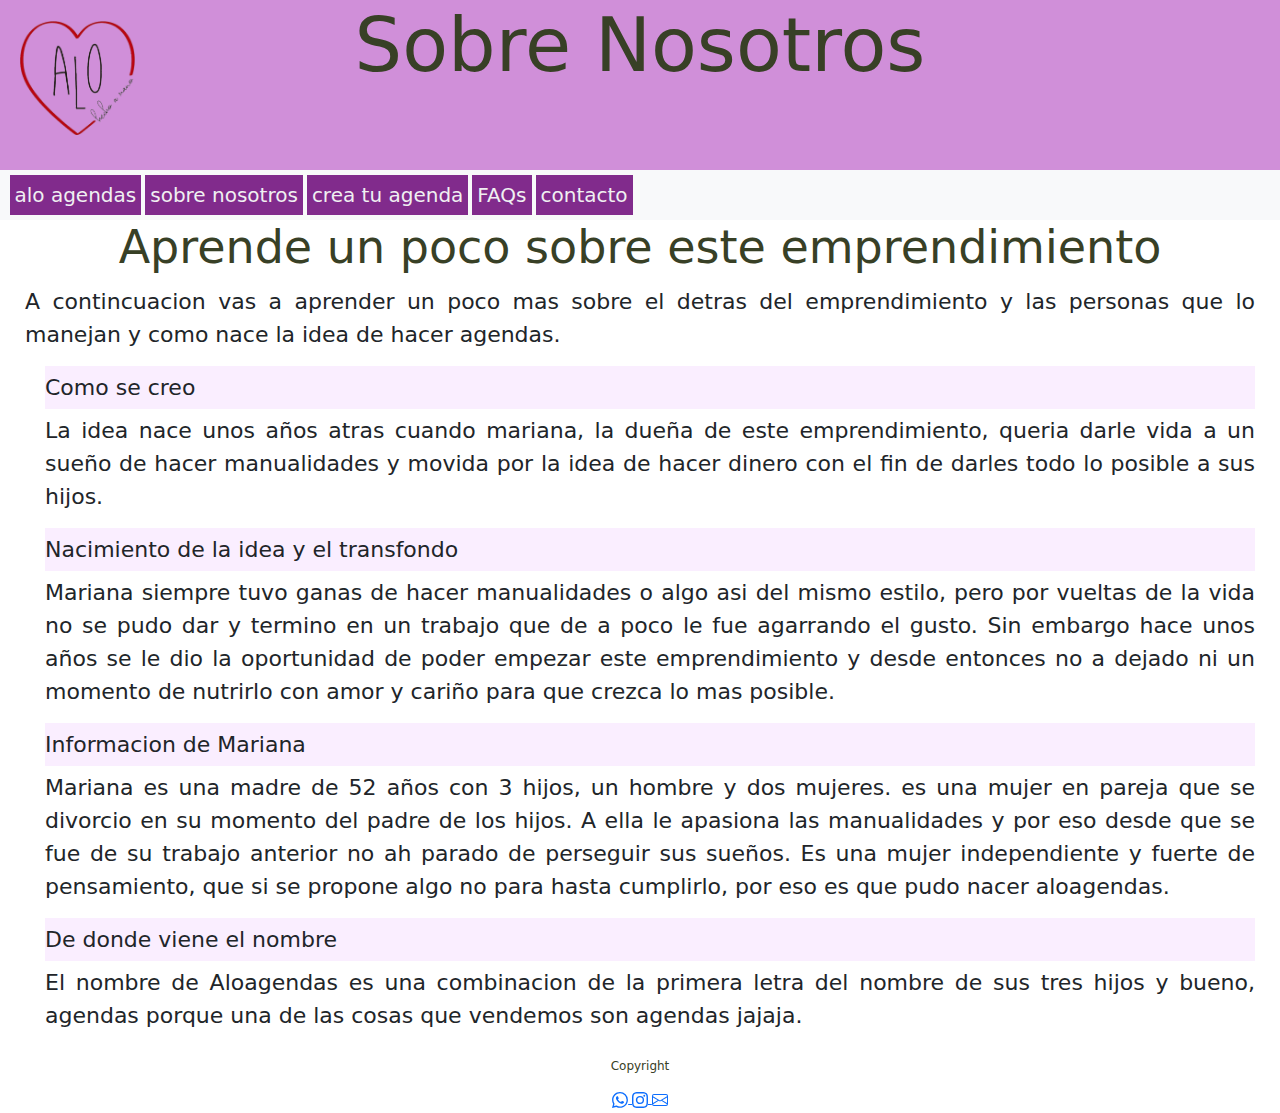
<file: pages/sobre_nosotros.html>
<!DOCTYPE html>
<html lang="en">
<head>
    <meta charset="UTF-8">
    <meta name="viewport" content="width=device-width, initial-scale=1.0">
    <link href="https://cdn.jsdelivr.net/npm/bootstrap@5.3.3/dist/css/bootstrap.min.css" rel="stylesheet" integrity="sha384-QWTKZyjpPEjISv5WaRU9OFeRpok6YctnYmDr5pNlyT2bRjXh0JMhjY6hW+ALEwIH" crossorigin="anonymous">
    <link rel="stylesheet" href="../css/style.css">
    <link rel="shortcut icon" href="../assets/favicon-16x16.png">
    <title>Sobre Nosotros</title>
</head>
<body>
    <header>
        <nav>
            <a href="../index.html"><img src="../assets/logo-removebg-preview (1).png" alt="logo de aloagendas"></a>
        </nav>
        <h1>Sobre Nosotros</h1>
        <!-- <nav>
            <a href="../index.html"><img src="../assets/logo.jpeg" alt="logo de aloagendas"></a>
            <div>
                <ul>
                    <li class="botonvioleta"><a href="sobre_nosotros.html">sobre nosotros</a></li>
                    <li class="botonvioleta"><a href="crea_tu_agenda.html">crea tu agenda</a></li>
                    <li class="botonvioleta"><a href="faqs.html">FAQs</a></li>
                    <li class="botonvioleta"><a href="contacto.html">contacto</a></li>
                </ul>
            </div>
        </nav> -->
        <nav class="navbar navbar-expand-lg bg-body-tertiary">
            <div class="container-fluid">
                <button class="navbar-toggler" type="button" data-bs-toggle="collapse" data-bs-target="#navbarNavAltMarkup" aria-controls="navbarNavAltMarkup" aria-expanded="false" aria-label="Toggle navigation">
                    <span class="navbar-toggler-icon"></span>
                </button>
                <div class="collapse navbar-collapse" id="navbarNavAltMarkup">
                    <div class="navbar-nav">
                        <a class="nav-link" href="../index.html">alo agendas</a>
                        <a class="nav-link" href="sobre_nosotros.html">sobre nosotros</a>
                        <a class="nav-link" href="crea_tu_agenda.html">crea tu agenda</a>
                        <a class="nav-link" href="faqs.html">FAQs</a>
                        <a class="nav-link" href="contacto.html">contacto</a>
                    </div>
                </div>
            </div>
        </nav>
    </header>
    <main>
        <h2>Aprende un poco sobre este emprendimiento</h2>
        <article>
            <p> A contincuacion vas a aprender un poco mas sobre el detras del emprendimiento y las personas que lo manejan y como nace la idea de hacer agendas.
            </p>
        </article>
        <div>
            <ul>
                <li>Como se creo</li>
                    <p>La idea nace unos años atras cuando mariana, la dueña de este emprendimiento, queria darle vida a un sueño de hacer manualidades y movida por la idea de hacer dinero con el fin de darles todo lo posible a sus hijos.</p>
                <li>Nacimiento de la idea y el transfondo</li>
                <p>Mariana siempre tuvo ganas de hacer manualidades o algo asi del mismo estilo, pero por vueltas de la vida no se pudo dar y termino en un trabajo que de a poco le fue agarrando el gusto. Sin embargo hace unos años se le dio la oportunidad de poder empezar este emprendimiento y desde entonces no a dejado ni un momento de nutrirlo con amor y cariño para que crezca lo mas posible.</p>
                <li>Informacion de Mariana</li>
                <p>Mariana es una madre de 52 años con 3 hijos, un hombre y dos mujeres. es una mujer en pareja que se divorcio en su momento del padre de los hijos. A ella le apasiona las manualidades y por eso desde que se fue de su trabajo anterior no ah parado de perseguir sus sueños. Es una mujer independiente y fuerte de pensamiento, que si se propone algo no para hasta cumplirlo, por eso es que pudo nacer aloagendas.</p>
                <li>De donde viene el nombre</li>
                <p>El nombre de Aloagendas es una combinacion de la primera letra del nombre de sus tres hijos y bueno, agendas porque una de las cosas que vendemos son agendas jajaja.</p>
            </ul>
        </div>
    </main>
    <footer>
        <p class="texto-copyright">Copyright</p>
        <nav>
            <!-- logos de las redes sociales linkeados -->
            <a href="https://api.whatsapp.com/message/2FGDRIAV54RUB1?autoload=1&app_absent=0" target="_blank">
                <svg xmlns="http://www.w3.org/2000/svg" width="16" height="16" fill="currentColor" class="bi bi-whatsapp" viewBox="0 0 16 16">
                    <path d="M13.601 2.326A7.85 7.85 0 0 0 7.994 0C3.627 0 .068 3.558.064 7.926c0 1.399.366 2.76 1.057 3.965L0 16l4.204-1.102a7.9 7.9 0 0 0 3.79.965h.004c4.368 0 7.926-3.558 7.93-7.93A7.9 7.9 0 0 0 13.6 2.326zM7.994 14.521a6.6 6.6 0 0 1-3.356-.92l-.24-.144-2.494.654.666-2.433-.156-.251a6.56 6.56 0 0 1-1.007-3.505c0-3.626 2.957-6.584 6.591-6.584a6.56 6.56 0 0 1 4.66 1.931 6.56 6.56 0 0 1 1.928 4.66c-.004 3.639-2.961 6.592-6.592 6.592m3.615-4.934c-.197-.099-1.17-.578-1.353-.646-.182-.065-.315-.099-.445.099-.133.197-.513.646-.627.775-.114.133-.232.148-.43.05-.197-.1-.836-.308-1.592-.985-.59-.525-.985-1.175-1.103-1.372-.114-.198-.011-.304.088-.403.087-.088.197-.232.296-.346.1-.114.133-.198.198-.33.065-.134.034-.248-.015-.347-.05-.099-.445-1.076-.612-1.47-.16-.389-.323-.335-.445-.34-.114-.007-.247-.007-.38-.007a.73.73 0 0 0-.529.247c-.182.198-.691.677-.691 1.654s.71 1.916.81 2.049c.098.133 1.394 2.132 3.383 2.992.47.205.84.326 1.129.418.475.152.904.129 1.246.08.38-.058 1.171-.48 1.338-.943.164-.464.164-.86.114-.943-.049-.084-.182-.133-.38-.232"/>
                </svg>
            </a>
            <a href="https://www.instagram.com/aloagendas/" target="_blank">
                <svg xmlns="http://www.w3.org/2000/svg" width="16" height="16" fill="currentColor" class="bi bi-instagram" viewBox="0 0 16 16">
                    <path d="M8 0C5.829 0 5.556.01 4.703.048 3.85.088 3.269.222 2.76.42a3.9 3.9 0 0 0-1.417.923A3.9 3.9 0 0 0 .42 2.76C.222 3.268.087 3.85.048 4.7.01 5.555 0 5.827 0 8.001c0 2.172.01 2.444.048 3.297.04.852.174 1.433.372 1.942.205.526.478.972.923 1.417.444.445.89.719 1.416.923.51.198 1.09.333 1.942.372C5.555 15.99 5.827 16 8 16s2.444-.01 3.298-.048c.851-.04 1.434-.174 1.943-.372a3.9 3.9 0 0 0 1.416-.923c.445-.445.718-.891.923-1.417.197-.509.332-1.09.372-1.942C15.99 10.445 16 10.173 16 8s-.01-2.445-.048-3.299c-.04-.851-.175-1.433-.372-1.941a3.9 3.9 0 0 0-.923-1.417A3.9 3.9 0 0 0 13.24.42c-.51-.198-1.092-.333-1.943-.372C10.443.01 10.172 0 7.998 0zm-.717 1.442h.718c2.136 0 2.389.007 3.232.046.78.035 1.204.166 1.486.275.373.145.64.319.92.599s.453.546.598.92c.11.281.24.705.275 1.485.039.843.047 1.096.047 3.231s-.008 2.389-.047 3.232c-.035.78-.166 1.203-.275 1.485a2.5 2.5 0 0 1-.599.919c-.28.28-.546.453-.92.598-.28.11-.704.24-1.485.276-.843.038-1.096.047-3.232.047s-2.39-.009-3.233-.047c-.78-.036-1.203-.166-1.485-.276a2.5 2.5 0 0 1-.92-.598 2.5 2.5 0 0 1-.6-.92c-.109-.281-.24-.705-.275-1.485-.038-.843-.046-1.096-.046-3.233s.008-2.388.046-3.231c.036-.78.166-1.204.276-1.486.145-.373.319-.64.599-.92s.546-.453.92-.598c.282-.11.705-.24 1.485-.276.738-.034 1.024-.044 2.515-.045zm4.988 1.328a.96.96 0 1 0 0 1.92.96.96 0 0 0 0-1.92m-4.27 1.122a4.109 4.109 0 1 0 0 8.217 4.109 4.109 0 0 0 0-8.217m0 1.441a2.667 2.667 0 1 1 0 5.334 2.667 2.667 0 0 1 0-5.334"/>
                </svg>
            </a>
            <a href="https://mail.google.com/" target="_blank">
                <svg xmlns="http://www.w3.org/2000/svg" width="16" height="16" fill="currentColor" class="bi bi-envelope" viewBox="0 0 16 16">
                <path d="M0 4a2 2 0 0 1 2-2h12a2 2 0 0 1 2 2v8a2 2 0 0 1-2 2H2a2 2 0 0 1-2-2zm2-1a1 1 0 0 0-1 1v.217l7 4.2 7-4.2V4a1 1 0 0 0-1-1zm13 2.383-4.708 2.825L15 11.105zm-.034 6.876-5.64-3.471L8 9.583l-1.326-.795-5.64 3.47A1 1 0 0 0 2 13h12a1 1 0 0 0 .966-.741M1 11.105l4.708-2.897L1 5.383z"/>
                </svg>
            </a>
        </nav>
    </footer>
    <script src="https://cdn.jsdelivr.net/npm/bootstrap@5.3.3/dist/js/bootstrap.bundle.min.js" integrity="sha384-YvpcrYf0tY3lHB60NNkmXc5s9fDVZLESaAA55NDzOxhy9GkcIdslK1eN7N6jIeHz" crossorigin="anonymous"></script>
</body>
</html>
</file>
<file: css/style.css>
@import url('https://fonts.googleapis.com/css2?family=Varela+Round&display=swap');

*reset{
    margin: 0;
    padding: 0;
    box-sizing: border-box;
    max-width: 100%;
}

/* tamaño de texto para todas las paginas*/
html {
    font-size: 62.5%;
    /* 1rem = 10px */
    font-family: "Varela Round", sans-serif;
    font-weight: 400;
    font-style: normal;
}

/* header para todas las pags */
header{
    background-color: #D08FD9;
}
/* titulos para todas las pags*/
h1 {
    color: #384026;
    font-size:7.5rem;
    text-align: center;
    justify-content: center;
    background-color: #D08FD9;
    width: 100%;
    height: 17rem;
    margin: 0%;
    padding: 0%;
}

/* imagen logo para todas las pags*/
header nav a img {
    width: 11.5rem;
    margin-left: 0.5rem;
    padding-top: 0rem;  
    position:absolute;
        top: 2rem;
        left: 1.5rem;
}

/* botones de redireccion por debajo del titulo*/
.nav-link{
    color: #F0F0F2;
    background-color: #812B8C;
    list-style-type: none;
    font-size: 2rem;
    margin-left: 0.2rem;
    margin-right:0.2rem ;
    border-style: solid;
}

/* imagenes del index */
.imagenes-agenda{
    display: flex;
    flex-direction: row;
    gap: 0rem;
}

.imagenes-index{
    width: 40rem;
    height: 40rem;
    margin-left: 1.5rem;
    margin-right: 1.5rem;
}

/* imagenes carrusel */
.img-carrusel{
    width: 40rem;
    height: 40rem;
}

/* textos de la pagina gral.*/
p{
    font-size: 2.2rem;
    text-align: justify;
    padding-top: 0.5rem;
    padding-bottom: 0.5rem;
    margin-left: 2.5rem;
    margin-right: 2.5rem;
}

/* tamaño copyright */
.texto-copyright{
    font-size: 1.2rem;
    text-align: center;
    padding-top: 0.5rem;
    padding-bottom: 0.5rem;
}


/* footer para todas las pags*/
footer{
    font-size: 1.2rem;
    color: #384026;
    background-color: none;
    text-align: center;
    padding-top: 0.5rem;
    padding-bottom: 0.5rem;
}

/* subtitulos de pags */
h2{
    color: #384026;
    font-size:4.6rem;
    text-align: center;
    margin-left: 2.5rem;
    margin-right: 2.5rem;
}

/* sobre nosotros lista desordenada y faqs lista desordenada*/
main div ul li{
    list-style-type: none;
    font-size: 2.2rem;
    text-align: justify;
    padding-top: 0.5rem;
    padding-bottom: 0.5rem;
    background-color: #FAEEFF;
    margin-left: 2.5rem;
    margin-right: 2.5rem;
}

/* crea tu agenda lista ordenada */
main div ol{
    
    font-size: 2.2rem;
    text-align: justify;
    padding-top: 0.5rem;
    padding-bottom: 0.5rem;
    margin-left: 2.5rem;
    margin-right: 2.5rem;
}

/* crea tu agenda formulario */
main div form label{
    font-size: 2.2rem;
    display: block;
    padding-bottom: 0.5rem;
    padding-top: 0.5rem;
}

.ctaform{
    font-size: 2.2rem;
    text-align: left;
}

.label{
    color: #FAEEFF;
    background-color: #D08FD9;
    border-radius: 20%;
    border-color: #812B8C;
    border-style: double;
    border-width: 1rem;
    padding: 0.8rem;
    margin-bottom: 2rem;
}
.abajolabel{
    border-width: 0.2rem;
    border-color: #384026;
}

.flexcta{
    display: flex;
    flex-direction: row;
    justify-content: space-evenly;
}

.carruselgrid{
    display: grid;
    grid-template-columns: 3fr;
    grid-template-rows: 3fr;
    column-gap: 5rem;
    row-gap: 5rem;
}

/* contacto formulario */
#contactoform{
    font-size: 2.2rem;
    text-align: center;
    display: block;
    border-style: outset;
    margin-left: 41%;
    margin-right: 33%;
    height:30rem;
    width: 23rem;
    padding-top: 2rem;
    padding-bottom: 0.5rem;
}
main div form input{
    padding-top: 0.5rem;
    padding-bottom: 0.5rem;
}
.submitbutton{
    color: #F0F0F2;
    background-color: #812B8C;
    list-style-type: none;
    font-size: 1.4rem;
    text-decoration: none;
    text-align:center;
    display: inline;
    width: 10rem;
    height: 3.5rem;
    margin-top: 0.5rem;
    margin-bottom: 0.9rem;
}

/* mobile */
@media screen and (min-width:320px) and (max-width:767px) {
    h1{
        font-size: 4rem;
        padding-top: 5rem;
        padding-bottom: 2rem;
    }
    header nav a img{
        width: 4rem;
    }
    .botonvioleta{
        font-size: 2rem;
    }
    #contactoform{
        font-size: 2.2rem;
        justify-content: center;
        justify-self: center;
        justify-items: center;
        height:35.6rem;
        width: 18rem;
        margin-left: 15%;
        margin-right: 15%;
        margin-top: 8rem;
    }
    main div form label{
        font-size: 1.6rem;
    }
    main div form input{
        font-size: 1rem;
    }
    .submitbutton{
        font-size: 1.6rem;
        width: 7.5rem;
        height: 3.5rem;
        margin-top: 0.8rem;
    }
    main div ul li{
        font-size: 1.8rem;
        text-align: justify;
    }
    p{
        font-size: 1.2rem;
        margin-left: 15%;
        margin-right: 15%;
    }
    article p{
        font-size: 1.9rem;
        display: flex;
        flex-wrap: wrap;
        width: 75%;
    }
    footer{
        font-size: 0.8rem;
        padding-top: 5rem;
        padding-bottom: 0.5rem;
    }
    .imagenes-agenda{
        display: block;
    }
    .imagenes-index{
        width: 30rem;
        height: 30rem;
    }
    h2{
        font-size: 2rem;
    }
    .flexcta{
        display: block;
        margin-left: 2.5rem;
        margin-right: 2.5rem;
    }
    .carruselgrid{
        display: grid;
        grid-template-columns: 1fr;
    }
    .img-carrusel{
        width: 25rem;
        height: 25rem;
    }
}

/* tablet */
@media screen and (min-width:768px) and (max-width:1023px) {
    h1{
        font-size: 5rem;
        padding-top: 5rem;
        padding-bottom: 2rem;
    }
    header nav a img{
        width: 12rem;
        margin-top: 2rem;
    }
    .botonvioleta{
        font-size: 2.6rem;
    }
    #contactoform{
        font-size: 2.2rem;
        justify-content: center;
        justify-self: center;
        justify-items: center;
        height:38rem;
        width: 22rem;
        margin-left: 40%;
        margin-right: 60%;
        margin-top: 4rem;
        margin-bottom: 2rem;
    }
    main div form label{
        font-size: 2rem;
    }
    main div form input{
        font-size: 1.2rem;
    }
    .submitbutton{
        font-size: 1.6rem;
        width: 7.5rem;
        height: 3.5rem;
        margin-top: 0.8rem;
    }
    main div ul li{
        font-size: 3.2rem;
        text-align: justify;
        justify-content: center;
        margin-left: 15%;
        margin-right: 15%;
    }
    p{
        font-size: 2.2rem;
        margin-left: 15%;
        margin-right: 15%;
    }
    article p{
        font-size: 2.6rem;
        display: flex;
        flex-wrap: wrap;
        width: 75%;
    }
    .imagenes-index{
        width: 25rem;
        height: 25rem;
        gap: 1.5rem;
        margin-left: 0.75rem;
        margin-right: 0.75rem;
    }
    h2{
        font-size: 3.6rem;
    }
    .flexcta{
        display: block;
        margin-left: 2.5rem;
        margin-right: 2.5rem;
        margin-bottom: 2rem;
    }
    .img-carrusel{
        width: 32rem;
        height: 32rem;
    }
}


/* desktop */
@media screen and (min-width:1024px){
    .botonvioleta{
        font-size: 2.5rem;
        margin-left: 0.2rem;
        margin-right:0.2rem ;
    }
    
    #contactoform{
        font-size: 2.2rem;
        text-align: center;
        display: block;
        border-style: outset;
        margin-left: 41%;
        margin-right: 33%;
        height:44rem;
        width: 24rem;
        padding-top: 2rem;
        padding-bottom: 0.5rem;
    }
    main div form input{
        font-size: 1.8rem;
    }
    .submitbutton{
        list-style-type: none;
        font-size: 1.4rem;
        display: inline;
        width: 10rem;
        height: 3.5rem;
        margin-top: 0.5rem;
        margin-bottom: 0.6rem;
    }
}
</file>
